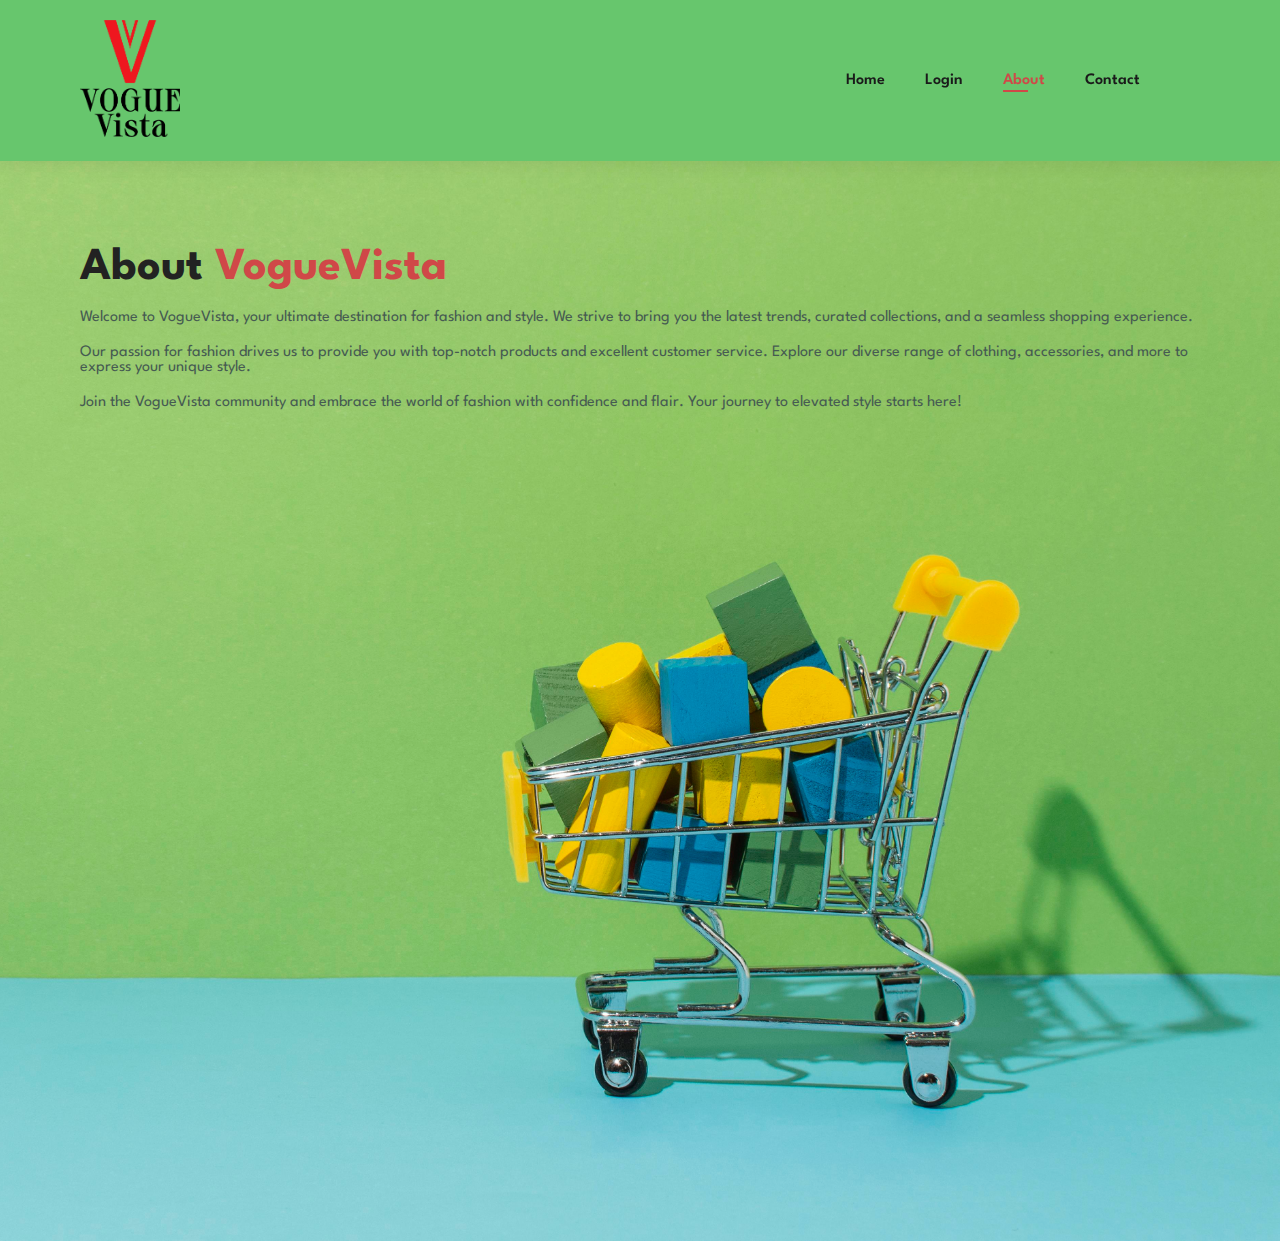
<file: About.html>
<!DOCTYPE html>
<html lang="en">

    <head>
        <meta charset="UTF-8">
        <meta http-equiv="X-UA-Compatible" content="IE=edge">
        <meta name="viewport" content="width=device-width, initial-scale=1.0">
        <title>VogueVista-About</title>
        <link rel="shortcut icon" href="Vogue Vista red.png"image/x-icon">
        <link rel="stylesheet" href="https://cdnjs.cloudflare.com/ajax/libs/font-awesome/6.2.0/css/all.min.css" integrity="sha512-xh6O/CkQoPOWDdYTDqeRdPCVd1SpvCA9XXcUnZS2FmJNp1coAFzvtCN9BmamE+4aHK8yyUHUSCcJHgXloTyT2A==" crossorigin="anonymous" referrerpolicy="no-referrer">
        <style>
            @import url("https://fonts.googleapis.com/css2?family=Spartan:wght@100;200;300;400;500;600;700;800;900&display=swap");
            * {
                margin: 0;
                padding: 0;
                box-sizing: border-box;
                font-family: "Spartan", sans-serif;
                }

                html {
                scroll-behavior: smooth;
                }

                /* Global Styles */

                h1 {
                font-size: 50px;
                line-height: 64px;
                color: #222;
                }

                h2 {
                font-size: 46px;
                line-height: 54px;
                color: #222;
                }


                h4 {
                font-size: 20px;
                color: #222;
                }

                h6 {
                font-weight: 700;
                font-size: 12px;
                }

                p {
                font-size: 16px;
                color: #465b52;
                margin: 15px 0 20px 0;
                }

                .section-p1 {
                padding: 40px 80px;
                }

                .section-m1 {
                margin: 40px 0;
                }
                button.normal{
                font-size: 14px;
                font-weight: 600;
                padding: 15px 30px;
                color: #000;
                background-color: #fff;
                border-radius: 4px;
                border-radius: 4px;
                cursor: pointer;
                border: none;
                outline: none;
                transition: 0.2s;
                }
                button.white{
                font-size: 13px;
                font-weight: 600;
                padding: 11px 18px;
                color: #fff;
                background-color: transparent;
                cursor: pointer;
                border: 1px solid #fff;
                outline: none;
                transition: 0.2s;
                }

                body {
                width: 100%;
                }
                #header{
                    display:flex;
                    align-items: center;
                    justify-content: space-between;
                    padding: 20px 80px;
                    background-color: #67c66d;
                    box-shadow: 0 5px 15px rgba(0,0,0,0.06);
                    z-index: 999;
                    position: sticky;
                    top:0;
                    left: 0;
                }
                #navbar{
                    display: flex;
                    align-items: center;
                    justify-content: center;
                }
                #navbar li{
                    list-style: none;
                    padding: 0 20px;
                    position: relative;
                }#navbar li a{
                    text-decoration: none;
                    font-size: 16px;
                    font-weight: 600;
                    color: #1a1a1a;
                    transition: 0.3s ease;
                }
                #navbar li a:hover,
                #navbar li a.active,
                #navbar li a.ONE {
                    color: #D04848;
                }
                #navbar li a.active::after,
                #navbar li a.ONE::after,
                #navbar li a:hover::after{
                    content: "";
                    width: 30%;
                    height: 2px;
                    background-color: #D04848;
                    position: absolute;
                    bottom: -4px;
                    left: 20px;
                }
                #mobile{
                    display: none;
                    align-items: center;
                    }
                    #close{
                    display: none;
                    }
                #hero{
                    background-image: url("AA2.jpg");
                    height: 120vh;
                    width: 100%;
                    background-size: cover;
                    background-position: top 25% right 0;
                    padding: 80px 80px;


                }
                #about {
                    background-color: #F9F9F9;
                    padding: 80px;
                    text-align: center;
                }

                #about h2 {
                    color: #D04848;
                    margin-bottom: 30px;
                }

                #about p {
                    margin-bottom: 20px;
                }
                .r{
                    color: #D04848;
                }
                @media (max-width:799px){
                    #navbar{
                        display: flex;
                        flex-direction: column;
                        align-items: flex-start;
                        justify-content: flex-start;
                        position: fixed;
                        top: 0;
                        right: -300px;
                        height: 100vh;
                        width: 300px;
                        background-color:#67c66d ;
                        box-shadow: 0 40px 60px rgba(0,0,0,0.1);
                        padding: 80px 0 0 10px;
                        transition: 0.8s;

                    }
                    #navbar.active{
                        right: 0px;
                    }
                    #navbar li{
                        margin-bottom: 25px;
                    }
                    #mobile{
                        display: flex;
                        align-items: center;
                    }
                    #mobile i{
                        font-size: 24px;
                        padding-left: 20px;
                    }
                    #hero{
                        background-position: 80%;
                    }
                    #close{
                        display: initial;
                        position: absolute;
                        top: 30px;
                        left: 30px;
                        color: #222;
                        font-size: 24px;

                    }
                    #lg-bag{
                        display: none;
                    }
                }
                @media (max-width:600px){
                    #header{
                        padding: 10px 30px;
                    }
                    #header .logo{
                        width: 50px;
                    }
                    #hero{
                        padding: 70px 20px;
                        background-position: 43%;
                        height: 90vh;
                    }
                    }
                </style>
            </head>

    <body>
        <section id="header">
            <a href="#"><img src="Vogue Vista red.png" class="logo" alt="" width="100"></a>
            <div>
                <ul id="navbar">
                    <li><a href="index.html">Home</a></li>
                    <li><a href="Login.html">Login</a></li>
                    <li><a href="About.html" class="ONE">About</a></li>
                    <li><a href="contact.html">Contact</a></li>
                    <li id="lg-bag"><a href="cart.html"><i class="fa-solid fa-bag-shopping"></i></a></li>
                    <a href="#" id="close"><i class="fa-solid fa-xmark" style="color: #e15a2d;"></i></a>
                </ul>
            </div>
            <div id="mobile">
            
                <a href="cart.html" style="color: #1a1a1a;"><i class="fa-solid fa-bag-shopping"></i></a>
                <i id="bar" class="fas fa-outdent"></i>
            </div>
        </section>
        <section id="hero">
            <div>
                <h2>About <span class="r">VogueVista</span></h2>
                <p>Welcome to VogueVista, your ultimate destination for fashion and style. We strive to bring you the latest trends, curated collections, and a seamless shopping experience.</p>
                <p>Our passion for fashion drives us to provide you with top-notch products and excellent customer service. Explore our diverse range of clothing, accessories, and more to express your unique style.</p>
                <p>Join the VogueVista community and embrace the world of fashion with confidence and flair. Your journey to elevated style starts here!</p>
            </div>
        </section>
        </section>
        <script src="About.js"></script>
    </body>
    </html>
</file>
